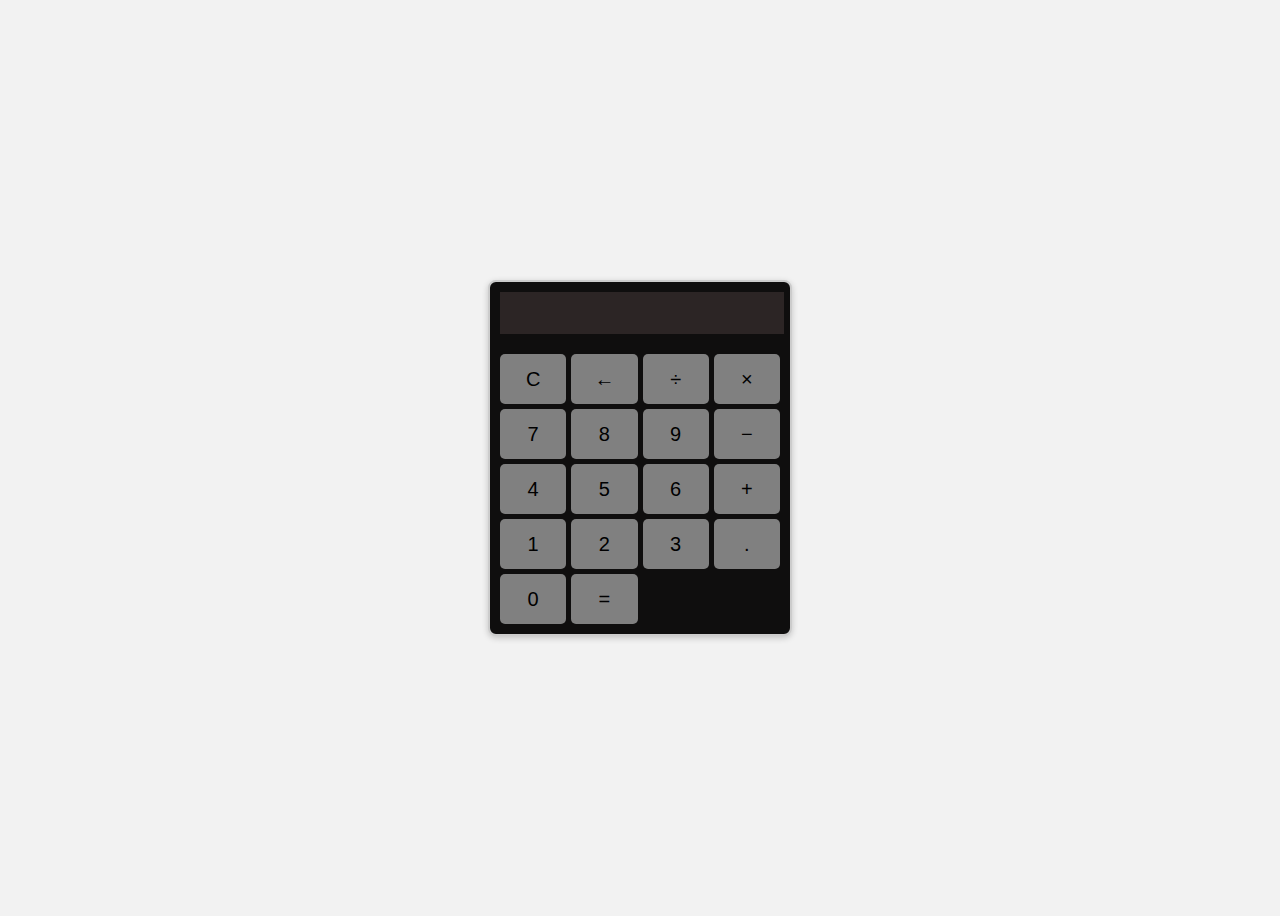
<file: calculator/index.html>
<!DOCTYPE html>
<html lang="en">

<head>
    <meta charset="UTF-8">
    <meta name="viewport" content="width=device-width, initial-scale=1.0">
    <title>Beautiful Calculator</title>
    <link rel="stylesheet" href="style.css">
</head>

<body>
    <div class="calculator">
        <div class="display">
            <input type="text" id="display" disabled>
        </div>
        <div class="buttons">
            <button onclick="clearDisplay()">C</button>
            <button onclick="deleteLastChar()">&larr;</button>
            <button onclick="appendToDisplay('/')">&#247;</button>
            <button onclick="appendToDisplay('*')">&#215;</button>
            <button onclick="appendToDisplay('7')">7</button>
            <button onclick="appendToDisplay('8')">8</button>
            <button onclick="appendToDisplay('9')">9</button>
            <button onclick="appendToDisplay('-')">&#8722;</button>
            <button onclick="appendToDisplay('4')">4</button>
            <button onclick="appendToDisplay('5')">5</button>
            <button onclick="appendToDisplay('6')">6</button>
            <button onclick="appendToDisplay('+')">&#43;</button>
            <button onclick="appendToDisplay('1')">1</button>
            <button onclick="appendToDisplay('2')">2</button>
            <button onclick="appendToDisplay('3')">3</button>
            <button onclick="appendToDisplay('.')">.</button>
            <button onclick="appendToDisplay('0')">0</button>
            <button calculateResult()>=</button>
        </div>
    </div>
    <script src="script.js"></script>
</body>

</html>
</file>
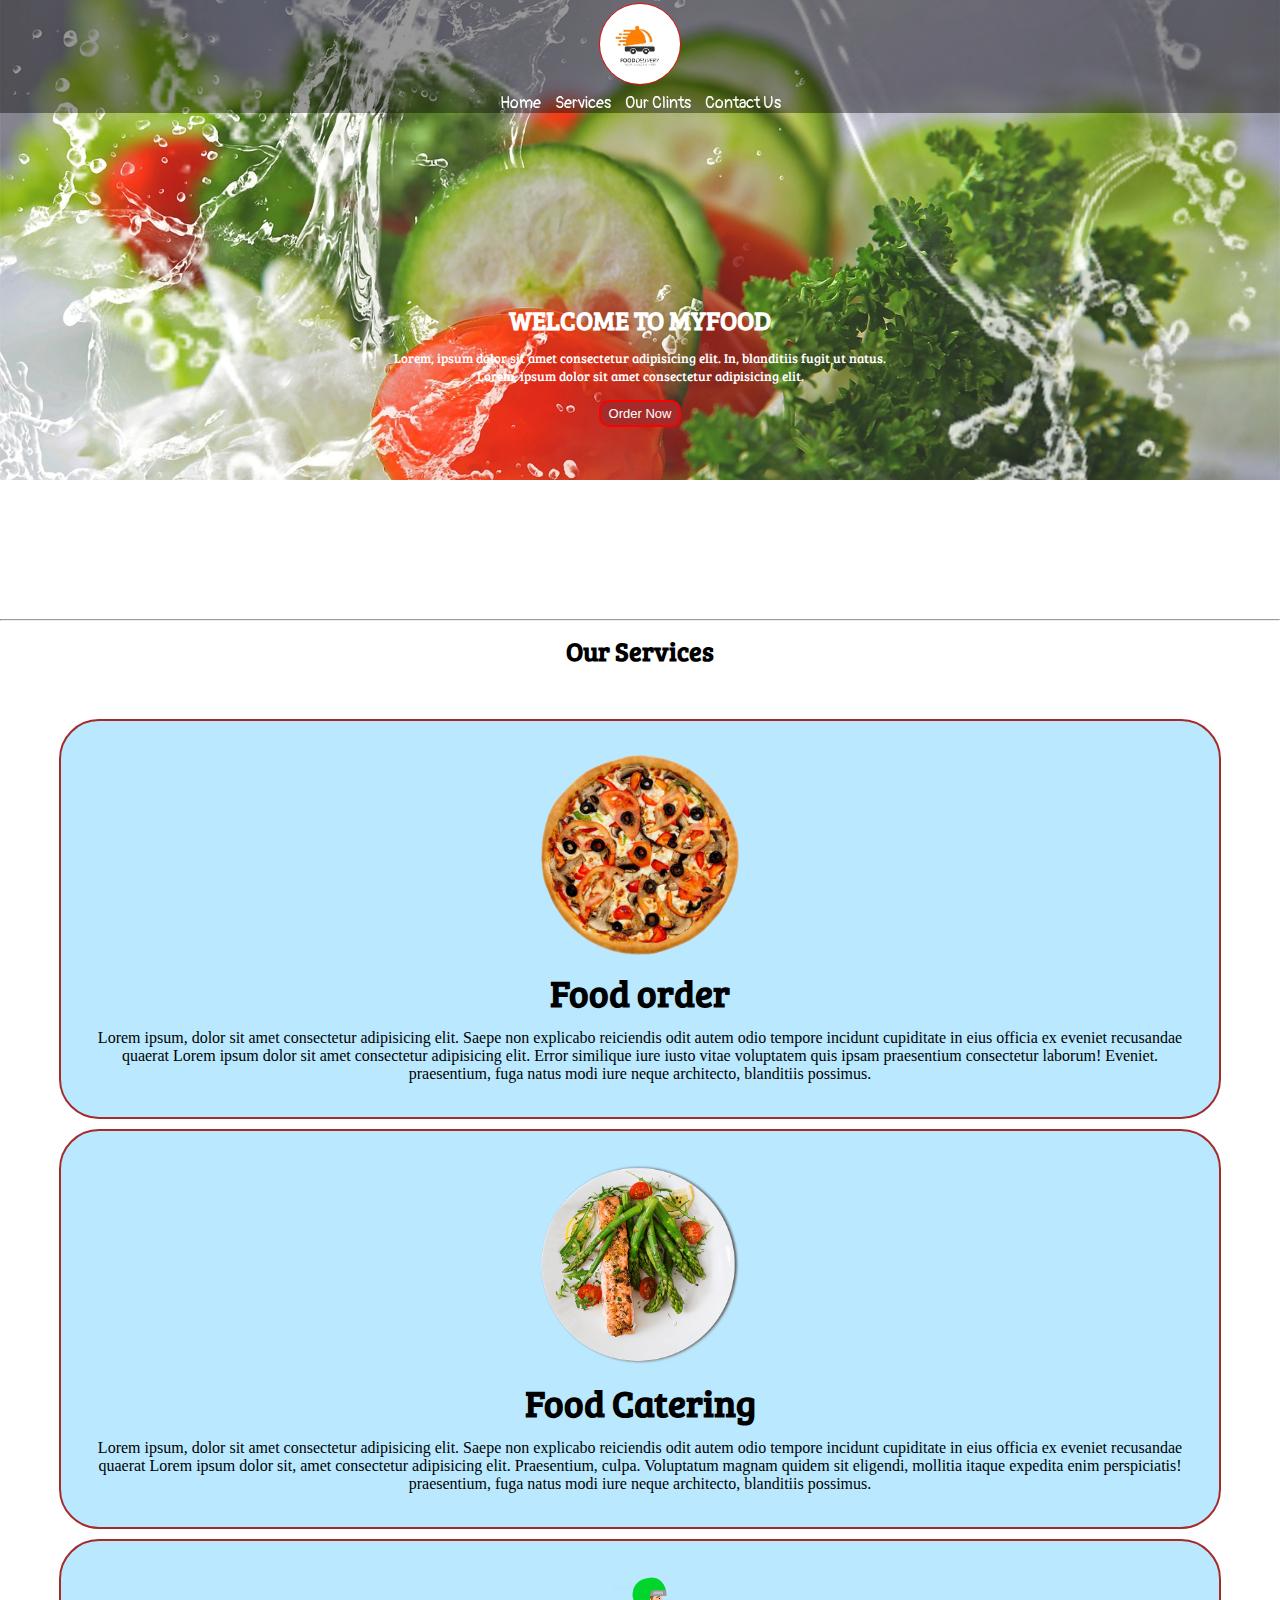
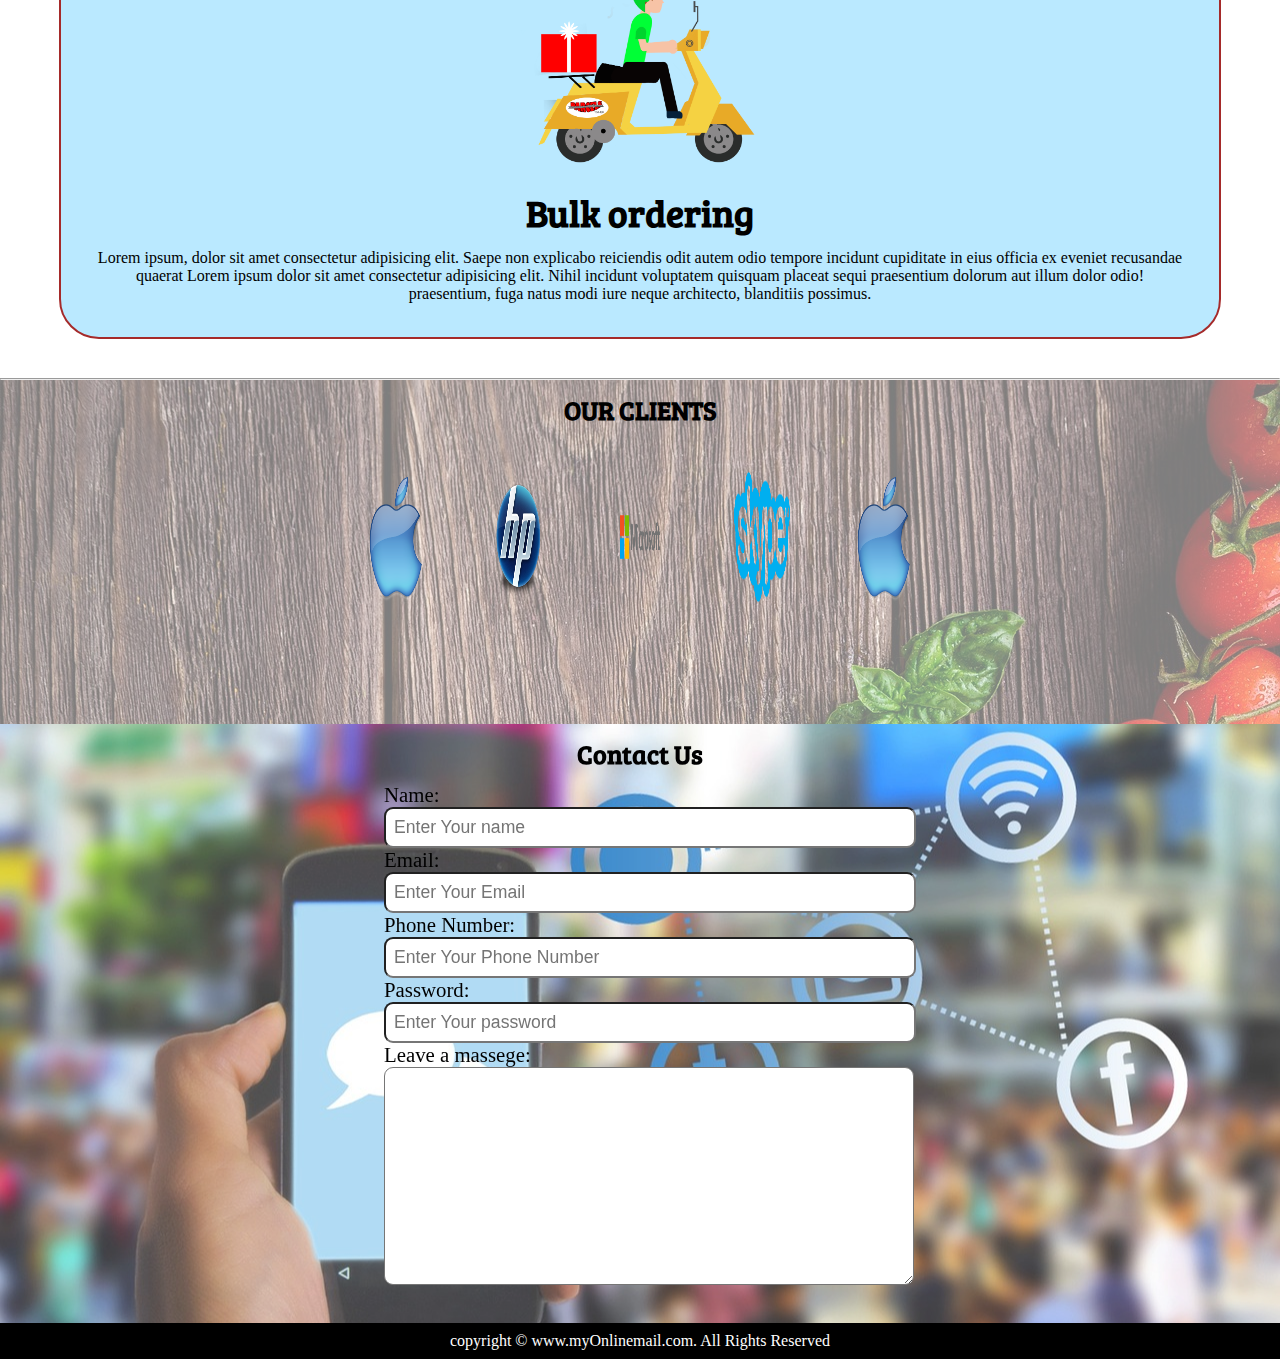
<file: foodlanding page/index.html>
<!DOCTYPE html>
<html lang="en">

<head>
    <meta charset="UTF-8">
    <meta http-equiv="X-UA-Compatible" content="IE=edge">
    <meta name="viewport" content="width=device-width, initial-scale=1.0">
    <title>Best Online Food Delivery Services in INDIA | myfood.com</title>
    <link rel="preconnect" href="https://fonts.googleapis.com">
    <link rel="preconnect" href="https://fonts.gstatic.com" crossorigin>
    <link href="https://fonts.googleapis.com/css2?family=Bree+Serif&family=Pangolin&display=swap" rel="stylesheet">
    <link rel="stylesheet" href="second.css">
    <link rel="stylesheet" media="screen and (max-width: 1310px)" href="phone.css">
</head>

<body>
    <nav id="navbar">
        <div id="logo">
            <img src="logo.ico" alt="myfood.com">
        </div>
        <ul>
            <li class="item"> <a href="#home">Home</a> </li>
            <li class="item"> <a href="#services-container"> Services</a> </li>
            <li class="item"> <a href="#client-section">Our Clints</a> </li>
            <li class="item"> <a href="#contact">Contact Us</a> </li>
            
        </ul>
    </nav>

    <section id="home">
        <h1 class="h-primary">WELCOME TO MYFOOD</h1>
        <p>Lorem, ipsum dolor sit amet consectetur adipisicing elit. In, blanditiis fugit ut natus. </p>
        <p>Lorem, ipsum dolor sit amet consectetur adipisicing elit.</p>
        <button class="btn">Order Now</button>
    </section>
    <hr>
    <section class="services-container" id="services-container">
        <h1 class="h-primary center">Our Services</h1>
        <div id="services">

            <div class="box">
                <img src="img/pizza.png" alt="pizza">
                <h2 class="h-secondary center">Food order</h2>
                <p class="center">Lorem ipsum, dolor sit amet consectetur adipisicing elit. Saepe non explicabo
                    reiciendis odit autem odio tempore incidunt cupiditate in eius officia ex eveniet recusandae quaerat
                    Lorem ipsum dolor sit amet consectetur adipisicing elit. Error similique iure iusto vitae voluptatem
                    quis ipsam praesentium consectetur laborum! Eveniet.
                    praesentium, fuga natus modi iure neque architecto, blanditiis possimus.</p>
            </div>

            <div class="box">
                <img src="img/foodplate.png" alt="pizza">
                <h2 class="h-secondary center">Food Catering</h2>
                <p class="center">Lorem ipsum, dolor sit amet consectetur adipisicing elit. Saepe non explicabo
                    reiciendis odit autem odio tempore incidunt cupiditate in eius officia ex eveniet recusandae quaerat
                    Lorem ipsum dolor sit, amet consectetur adipisicing elit. Praesentium, culpa. Voluptatum magnam
                    quidem sit eligendi, mollitia itaque expedita enim perspiciatis!
                    praesentium, fuga natus modi iure neque architecto, blanditiis possimus.</p>
            </div>

            <div class="box">
                <img src="img/delivery.png" alt="pizza">
                <h2 class="h-secondary center">Bulk ordering</h2>
                <p class="center">Lorem ipsum, dolor sit amet consectetur adipisicing elit. Saepe non explicabo
                    reiciendis odit autem odio tempore incidunt cupiditate in eius officia ex eveniet recusandae quaerat
                    Lorem ipsum dolor sit amet consectetur adipisicing elit. Nihil incidunt voluptatem quisquam placeat
                    sequi praesentium dolorum aut illum dolor odio!
                    praesentium, fuga natus modi iure neque architecto, blanditiis possimus.</p>
            </div>

        </div>
    </section>
    <hr>
    <section id="client-section">
        <h1 class="h-primary center">OUR CLIENTS</h1>
        <div id="clients">
            <div class="client-item">
                <img src="img/apple.png" alt="Our Client">
            </div>
            <div class="client-item">
                <img src="img/hp.png" alt="Our Client">
            </div>
            <div class="client-item">
                <img src="img/microsoft.png" alt="Our Client">
            </div>
            <div class="client-item">
                <img src="img/skype.png" alt="Our Client">
            </div>
            <div class="client-item">
                <img src="img/apple.png" alt="Our Client">
            </div>

        </div>

    </section>

    <section id="contact">
        <h1 class="h-primary center">Contact Us</h1>
        <div id="contact-box">
            <form action="">

                <div class="form-group">
                    <label for="name">Name: </label>
                    <input type="text" name="name" id="name" placeholder="Enter Your name">
                </div>

                <div class="form-group">
                    <label for="name">Email: </label>
                    <input type="email" name="name" id="email" placeholder="Enter Your Email">
                </div>

                <div class="form-group">
                    <label for="name">Phone Number: </label>
                    <input type="phone" name="name" id="phone" placeholder="Enter Your Phone Number">
                </div>

                <div class="form-group">
                    <label for="name">Password: </label>
                    <input type="password" name="name" id="password" placeholder="Enter Your password">
                </div>

                <div class="form-group">
                    <label for="name">Leave a massege: </label> <br>
                    <textarea name="massege" id="masege" cols="30" rows="10"></textarea>
                </div>

            </form>
        </div>
    </section>

    <footer>
        <div class="center">
            copyright &copy; www.myOnlinemail.com. All Rights Reserved
        </div>
    </footer>

</body>

</html>
</file>
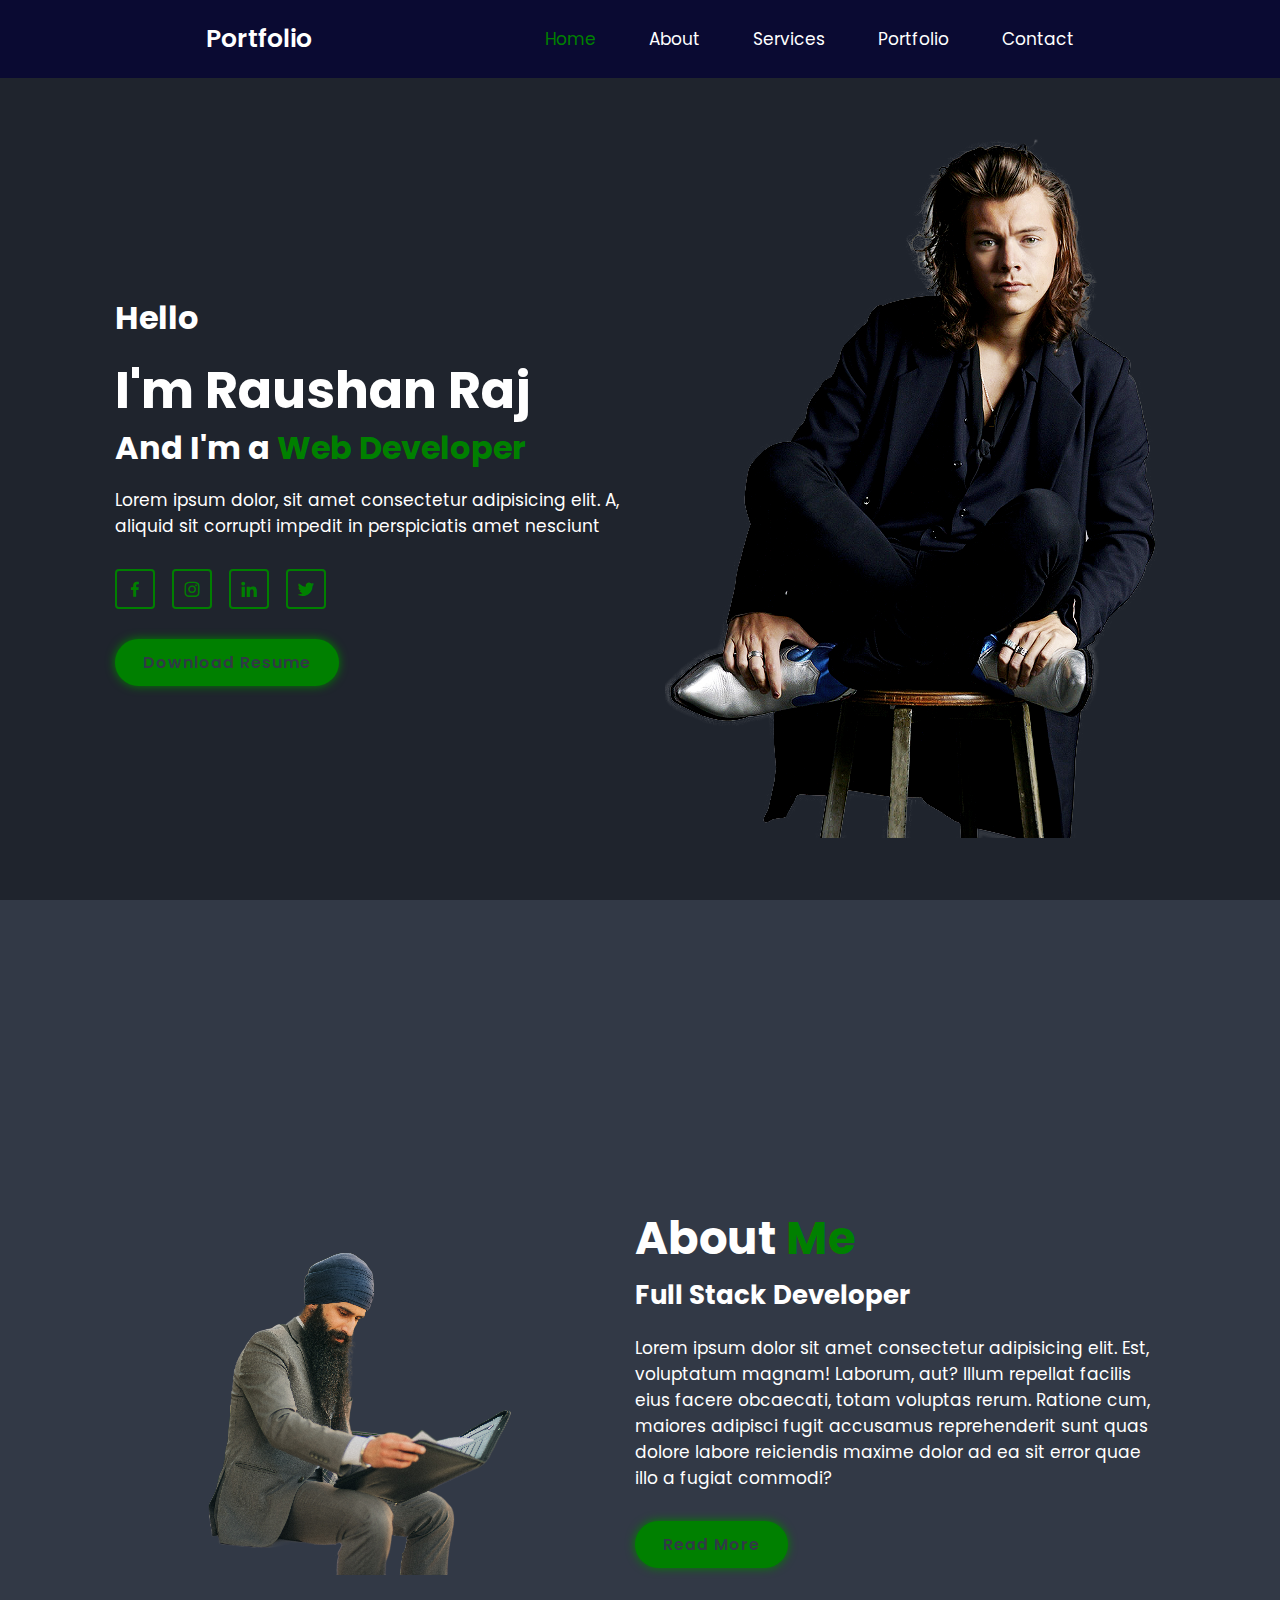
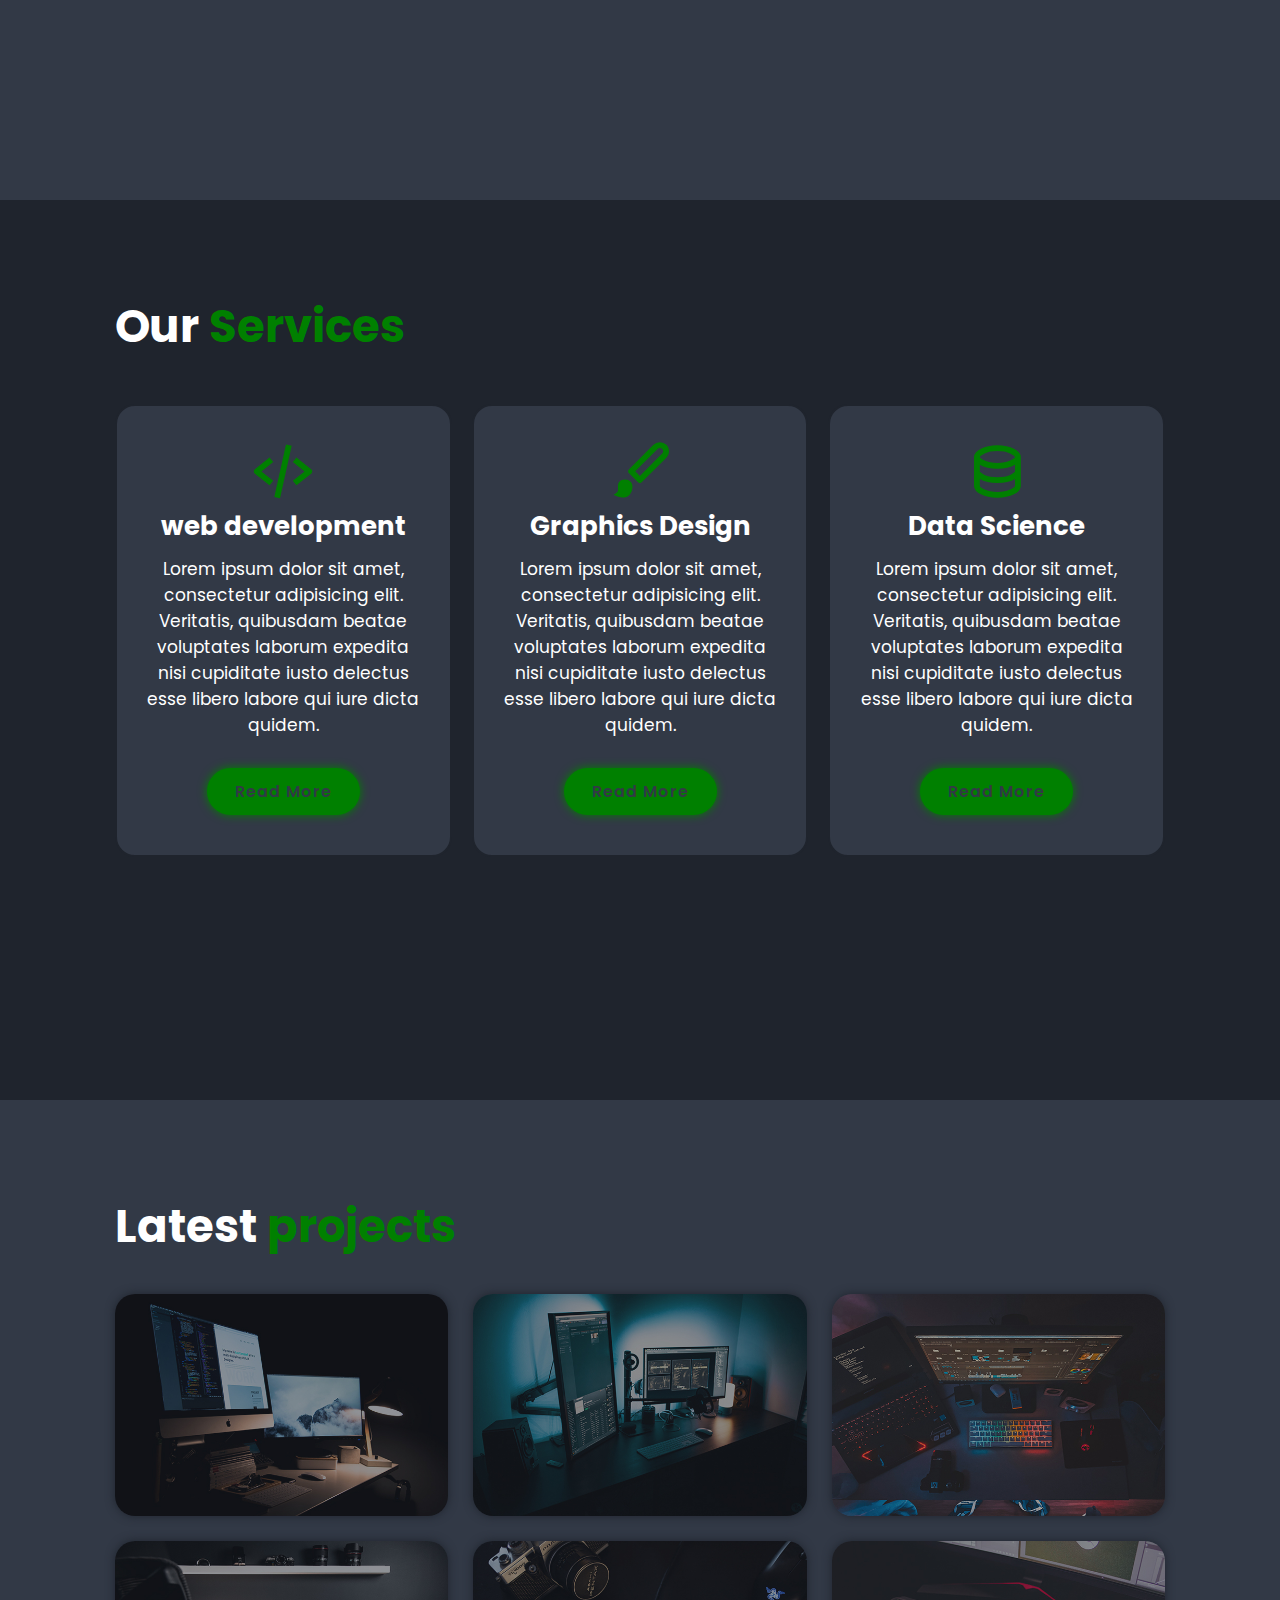
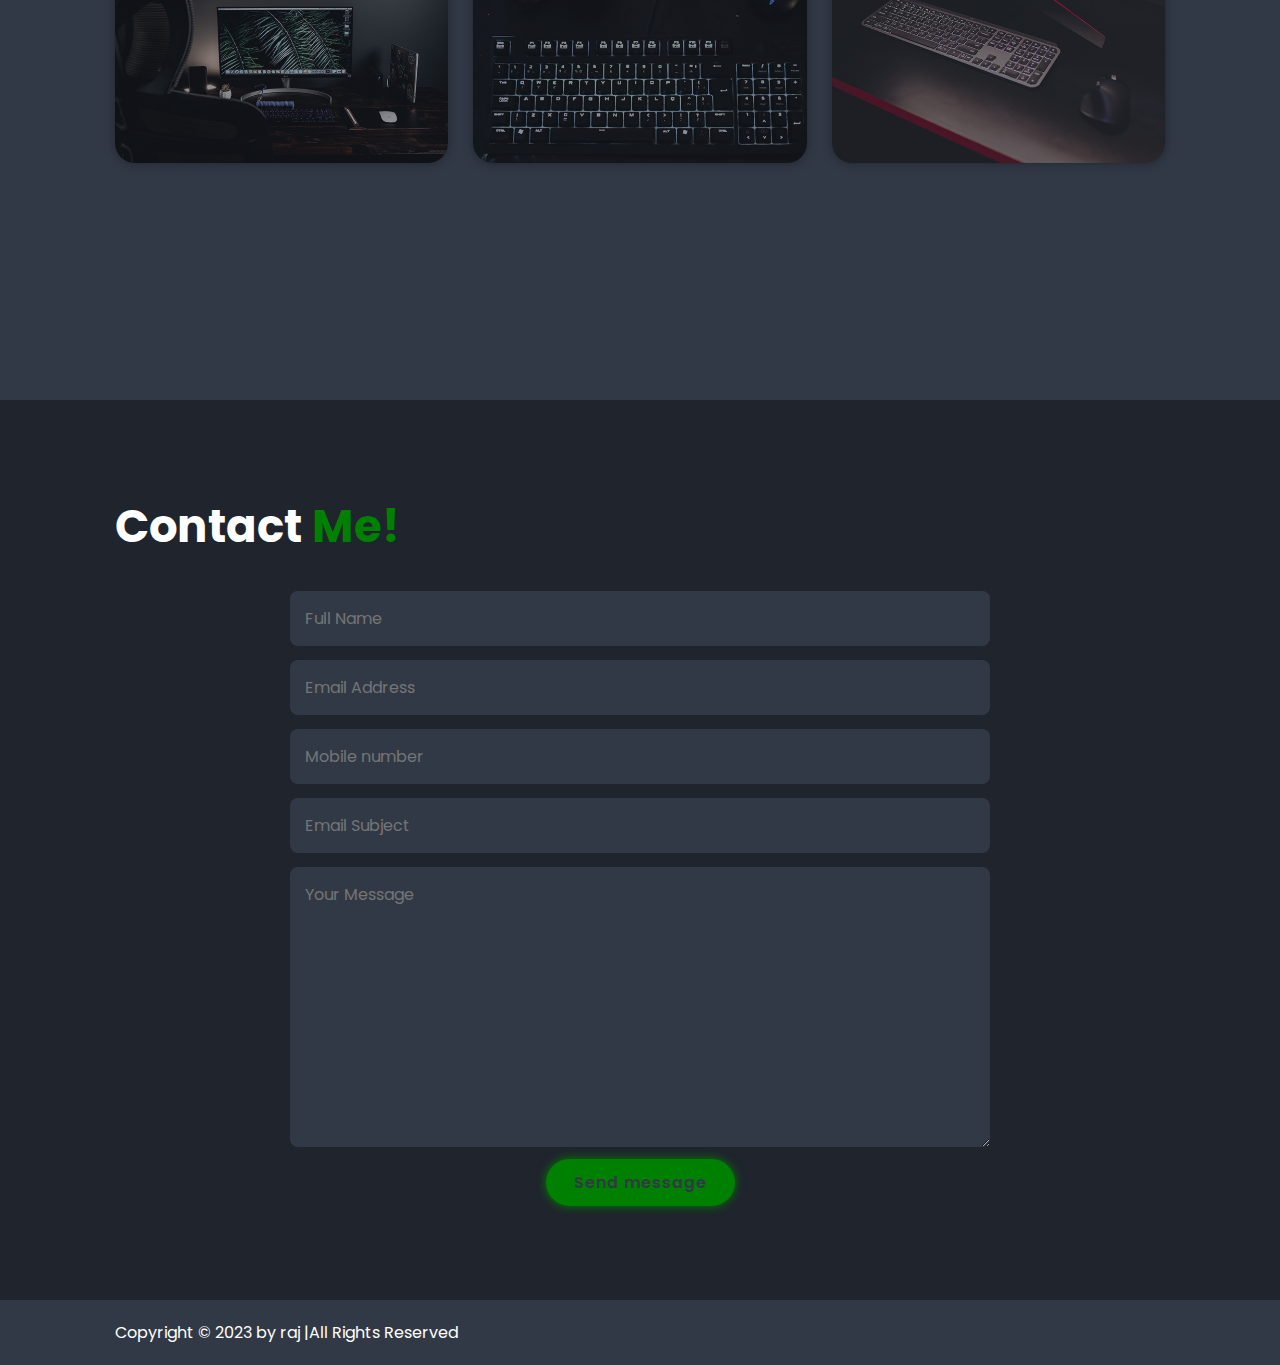
<file: portfolio/index.html>
<!DOCTYPE html>
<html lang="en">
  <head>
    <meta charset="UTF-8" />
    <meta name="viewport" content="width=device-width, initial-scale=1.0" />
    <title>portfolio</title>
    <!-- google font -->
    <link rel="preconnect" href="https://fonts.googleapis.com" />
    <link rel="preconnect" href="https://fonts.gstatic.com" crossorigin />
    <link
      href="https://fonts.googleapis.com/css2?family=Poppins:wght@300&display=swap"
      rel="stylesheet"
    />
    <!-- box icon -->
    <link
      href="https://unpkg.com/boxicons@2.1.4/css/boxicons.min.css"
      rel="stylesheet"
    />
    <link rel="stylesheet" href="style.css" />
  </head>
  <body>
    <!-- header html codes -->
    <header class="header">
      <a href="#" class="logo">Portfolio</a>
      <i class='bx bx-menu'id="menu-icon"></i>
      <nav class="navbar">
        
        <a href="#home" class="active">Home</a>
        <a href="#about">About</a>
        <a href="#services">Services</a>
        <a href="#portfolio">Portfolio</a>
        <a href="#contact">Contact</a>
      </nav>
    </header>
    <!-- home section html codes -->
    <section class="home">
        <div class="homecontent">
            <h3>Hello</h3>
            <h1>I'm Raushan Raj</h1>
            <h3>And I'm a <span>Web Developer</span></h3>
            <p>Lorem ipsum dolor, sit amet consectetur adipisicing elit. A, aliquid sit corrupti impedit in perspiciatis amet nesciunt </p>
            <div class="socialmedia">
                <a href="#"><i class='bx bxl-facebook' ></i></a>
                <a href="#"><i class='bx bxl-instagram' ></i></a>
                <a href="#"><i class='bx bxl-linkedin' ></i></a>
                <a href="#"><i class='bx bxl-twitter' ></i></a>
            </div>
            <a href="#" class="btn">Download Resume</a>
        </div>
        <div class="homeimg">
          <img src="images/home1.png" alt="">
        </div>
    </section>
    <!-- about section html codes -->
    <section class="aboutcontent" id="about">
      <div class="aboutimg">
        <img src="images/about.png" alt="">
      </div>
      <div class="about">
        <h2 class="heading">About <span>Me</span></h2>
        <h3>Full Stack Developer</h3>
        <p>Lorem ipsum dolor sit amet consectetur adipisicing elit. Est, voluptatum magnam! Laborum, aut? Illum repellat facilis eius facere obcaecati, totam voluptas rerum. Ratione cum, maiores adipisci fugit accusamus reprehenderit sunt quas dolore labore reiciendis maxime dolor ad ea sit error quae illo a fugiat commodi?</p>
        <a href="" class="btn">Read More</a>
      </div>
    </section>
    <!-- sevices section html codes  -->
    <section class="services" id="services">
      <h2 class="heading">Our <span>Services</span></h2>
      <div class="services-container">
        <div class="services-box">
          <i class='bx bx-code-alt'></i>
          <h3>web development</h3>
          <p>Lorem ipsum dolor sit amet, consectetur adipisicing elit. Veritatis, quibusdam beatae voluptates laborum expedita nisi cupiditate iusto delectus esse libero labore qui iure dicta quidem.</p>
          <a href="#" class="btn">Read More</a>
          </div>
          
          <div class="services-box">
            <i class='bx bxs-paint' ></i>
            <h3>Graphics Design</h3>
            <p>Lorem ipsum dolor sit amet, consectetur adipisicing elit. Veritatis, quibusdam beatae voluptates laborum expedita nisi cupiditate iusto delectus esse libero labore qui iure dicta quidem.</p>
            <a href="#" class="btn">Read More</a>
            </div>

            <div class="services-box">
              <i class='bx bx-data' ></i>
              <h3>Data Science</h3>
              <p>Lorem ipsum dolor sit amet, consectetur adipisicing elit. Veritatis, quibusdam beatae voluptates laborum expedita nisi cupiditate iusto delectus esse libero labore qui iure dicta quidem.</p>
              <a href="#" class="btn">Read More</a>
              </div>
          
        </div>
      </div>

    </section>
      <!-- portfolio section html codes-->
   <section class="portfolio" id="portfolio">
    <h2 class="heading">Latest <span>projects</span></h2>
    <div class="portfolio-container">
      <div class="portfolio-box">
        <img src="images/portfolio1.jpg" alt="">
        <div class="portfolio-layer">
          <h4>Web Design</h4>
          <p>Lorem ipsum dolor sit amet consectetur adipisicing elit. Assumenda, dolorum?</p>
          <a href=""><i class='bx bx-link-external'></i></a>
        </div>
      </div>

        <div class="portfolio-box">
          <img src="images/portfolio2.jpg" alt="">
          <div class="portfolio-layer">
            <h4>Web Design</h4>
            <p>Lorem ipsum dolor sit amet consectetur adipisicing elit. Assumenda, dolorum?</p>
            <a href=""><i class='bx bx-link-external'></i></a>
          </div>
        </div>

          <div class="portfolio-box">
            <img src="images/portfolio3.jpg" alt="">
            <div class="portfolio-layer">
              <h4>Web Design</h4>
              <p>Lorem ipsum dolor sit amet consectetur adipisicing elit. Assumenda, dolorum?</p>
              <a href=""><i class='bx bx-link-external'></i></a>
            </div>
          </div>

            <div class="portfolio-box">
              <img src="images/portfolio4.jpg" alt="">
              <div class="portfolio-layer">
                <h4>Web Design</h4>
                <p>Lorem ipsum dolor sit amet consectetur adipisicing elit. Assumenda, dolorum?</p>
                <a href=""><i class='bx bx-link-external'></i></a>
              </div>
            </div>

              <div class="portfolio-box">
                <img src="images/portfolio5.jpg" alt="">
                <div class="portfolio-layer">
                  <h4>Web Design</h4>
                  <p>Lorem ipsum dolor sit amet consectetur adipisicing elit. Assumenda, dolorum?</p>
                  <a href=""><i class='bx bx-link-external'></i></a>
                </div>
              </div>

                <div class="portfolio-box">
                  <img src="images/portfolio6.jpg" alt="">
                  <div class="portfolio-layer">
                    <h4>Web Design</h4>
                    <p>Lorem ipsum dolor sit amet consectetur adipisicing elit. Assumenda, dolorum?</p>
                    <a href=""><i class='bx bx-link-external'></i></a>
                  </div>
                </div>
    
     </div>
   </section> 
   <!-- contact section html codes -->
   <section class="contact" id="contact">
    <h2 class="heading">Contact <span>Me!</span></h2>

    <form action="#"> 
      <div class="input-box">
        <input type="text" name="username" id="name" placeholder="Full Name">
        <input type="email" name="usermail" id="email" placeholder="Email Address">
      </div>
      <div class="input-box">
        <input type="number" name="usermobnumber" id="number" placeholder="Mobile number">
        <input type="email" name="usersubject" id="subject" placeholder="Email Subject">
      </div>
      <textarea name="" id="" cols="30" rows="10" placeholder="Your Message"></textarea>
      <input type="submit" value="Send message" class="btn">
    </form>
   </section>
   <footer class="footer">
    <div class="footer-text">
      <p>Copyright &copy; 2023 by raj |All Rights Reserved</p>
    </div>
   </footer>

  </body>
</html>
</file>
<file: calculator/style.css>
body {
    font-family: Arial, sans-serif;
    display: flex;
    justify-content: center;
    align-items: center;
    height: 100vh;
    background-color: #f2f2f2;
}

.calculator {
    border: 2px solid #ccc;
    border-radius: 8px;
    box-shadow: 0 2px 6px rgba(0, 0, 0, 0.2);
    background-color:#0f0e0e;
    width: 300px;
}

.display {
    padding: 10px;
    text-align: right;
}

#display {
    width: 100%;
    height: 40px;
    font-size: 24px;
    border: none;
    outline: none;
    background-color: #2e2828ee;
    color: white;
}

.buttons {
    display: grid;
    grid-template-columns: repeat(4, 1fr);
    grid-gap: 5px;
    padding: 10px;
}

button {
    width: 100%;
    height: 50px;
    font-size: 20px;
    border: none;
    border-radius: 5px;
    cursor: pointer;
    background-color: #e0e0e0;
    transition: background-color 0.3s;
    background-color: grey;
}

button:hover {
    background-color: #d0d0d0;
}
</file>
<file: foodlanding page/phone.css>
/* Navigation  */
#navbar{
    flex-direction: column;
}

#navbar ul li a{
    font-size: 1rem;
    padding: 0px 7px;

}


/* Home */
#home{
    height: 500px;
    padding: 3px 20px;

}

#home::before{
    height: 480px;
}

#home p{
    font-size: 13px;
}




/* Services Section  */
#services{
flex-direction: column;
}


/* #services .box{


} */




/* Clients section  */
#clients{
    /* overflow: hidden; */
    flex-wrap: wrap;
}

#clients img{
    height: 130px;
    width: 56px;
    padding: 10px;

}

/* Contact Us Section  */



/* Footer  */





/* Utility class  */
.h-primary{
    font-size: 26px;
}


.btn{
    font-size: 13px;
    padding: 4px 8px;
}
</file>
<file: portfolio/style.css>
*{
    margin: 0;
    padding: 0;
    box-sizing: border-box;
    text-decoration: none;
    border: none;
    outline: none;
    scroll-behavior: smooth;
    font-family: 'Poppins', sans-serif;
}
:root{
    --bg-color:#1f242d;
   --second-bg-color:#323946;
   --text-color:#fff;
   --main-color:green;
}
html{
    font-size: 62.5%;
    overflow-x: hidden;
}
body{
    background-color: var(--bg-color);
    color: var(--text-color);
}
section{
    min-height: 100vh;
    padding: 10rem 9% 2rem; 
 } 
.header{
    position: fixed;
    top: 0;
    left: 0;
    width: 100%;
    padding: 2rem 9%;
    background:rgb(10, 10, 50);
    display: flex;
    justify-content: space-around;
    align-items:center;
    z-index: 100;
}
.logo{
    font-size: 2.5rem;
    font-weight: 600;
    color: var(--text-color);
    cursor: default;
}

.navbar a{
    font-size: 1.7rem;
    color: var(--text-color);
    margin-left: 5rem;
    transition: .3s;
}
.navbar a:hover,
.navbar  a.active {
    color: var(--main-color);
}
#menu-icon{
    font-size: 3.4rem;
    color: var(--text-color);
    display: none;
}
.home{
    display: flex;
    justify-content: center;
    align-items: center;
    
}
.homecontent h3{
    font-size: 3.2rem;
    font-weight: 700;
    margin-bottom: 15px;
}
.homecontent span{
    color: var(--main-color);
}
.homecontent h1{
    font-size: 5.1rem;
    font-weight: 700;
    line-height: 1.3;
}
.homecontent p{
    font-size: 1.7rem;
}
.socialmedia a{
    display:  inline-flex;
    justify-content: center;
    align-items: center;
    width: 4rem;
    height: 4rem;
    background: transparent;
    border: .2rem solid var(--main-color);
    border-radius: 10%;
    font-size: 2rem;
    color: var(--main-color);
    margin: 3rem 1.4rem 3rem 0;
    transition: 0.5s ease;

}
.socialmedia a:hover{
    background: var(--main-color);
    color: var(--second-bg-color);
    box-shadow: 0 0 1rem var(--main-color);
}
.btn{
    display: inline-block;
    padding: 1.1rem 2.8rem;
    background: var(--main-color);
    border-radius: 4rem;
    box-shadow: 0 0 1rem var(--main-color);
    color: var(--second-bg-color);
    font-size:1.6rem ;
    font-weight: 600;
    letter-spacing: .1rem;
    transition: .5 ease;
}
.btn:hover{
    box-shadow: none;
}
.aboutcontent{
    display: flex;
    justify-content: center;
    align-items: center;
    gap: 2rem;
    background: var(--second-bg-color);
}
.aboutimage{
    width:30vw;
}
.heading{
    text-align: left;
    font-size: 4.5rem;
    line-height: 1.2;
}
.about h3{
    font-size: 2.6rem;
    margin-top: 1rem;
}
.heading span{
    color: var(--main-color);
}
.about p{
    font-size: 1.7rem;
    margin: 2rem 0 3rem;
}
.services h2{
    margin-bottom: 5rem ;
}
.services-container{
    display: flex;
    justify-content: center;
    align-items: center;
    flex-wrap: wrap;
    gap: 2rem; 
}
.services-container .services-box{
    flex: 1 1 30rem;
    background: var(--second-bg-color);
    padding: 3rem 2rem 4rem;
    border-radius: 2rem;
    text-align: center;
    border: .2rem solid var(--bg-color);
    transition: .5s ease;
}
.services-container .services-box:hover{
    border-color: var(--main-color);
    transform: scale(1.02);
    box-shadow: 0 0 1rem var(--main-color);

}
.services-box i{
    font-size: 7rem;
    color: var(--main-color);
}
.services-box h3{
    font-size: 2.6rem;
}
.services-box p{
    font-size: 1.7rem;
    margin: 1rem 1rem 3rem;
}
.portfolio{
    background: var( --second-bg-color);
}
.portfolio h2{
    margin-bottom: 4rem;
}
.portfolio-container{
    display: grid;
    grid-template-columns: repeat(3,1fr);
    align-items: center;
    gap: 2.5rem;
}

.portfolio-container .portfolio-box{
    position: relative; 
    border-radius: 2rem;
    box-shadow: 0 0 1rem var(--bg-color);
    display: flex;
    overflow: hidden;
}
 .portfolio-box img{
    width: 100%;
}  
.portfolio-box .portfolio-layer{
    position: absolute;
    bottom: 0;
    left: 0;
    width: 100%;
    height: 100%;
    background: linear-gradient(rgba(0,0,0,.1),var(--main-color));
    display: flex;
    justify-content: center;
    align-items: center;
    flex-direction: column;
    text-align: center;
    padding: 0 4rem;
    transform: translateY(100%);
    transition: .5s ease;
}
.portfolio-box:hover .portfolio-layer{
    transform: translateY(0);
   

}
.portfolio-layer h4{
    font-size: 3rem;
}
.portfolio-layer p{
    font-size: 1.6rem;
    margin: 3rem 0 1rem;
}
.portfolio-layer a{
    display: inline-flex;
    justify-content: center;
    align-items: center;
    width: 5rem;
    height: 5rem;
    background: var(--text-color);
    border-radius: 50%;
}
.portfolio-layer a i{
    font-size: 2rem;
    color: var(--second-bg-color);

}
.contact h2{
    margin-bottom: 3rem;
}
.contact form{
    max-width: 70rem;
    margin:1rem auto;
    text-align: center;
    margin-bottom: 3rem;
}
.contact form .input-box{
    display: flex;
    justify-content: space-between;
    flex-wrap: wrap; 
}
.contact form .input-box input,
.contact form textarea{
    width:100%;
    padding: 1.5rem;
    font-size: 1.6rem;
    color:var(--text-color);
    background: var(--second-bg-color);
    border-radius: .8rem;
    margin:.7rem 0;
}
contact form.btn{
    margin-top: 2rem;
    cursor: pointer;
}
.footer{
    display:flex;
    justify-content: space-between;
    align-items: center;
    flex-wrap: wrap;
    padding: 2rem 9%;
    background: var(--second-bg-color);
    
}
.footer-text{
    font-size: 1.6rem;
}
</file>
<file: foodlanding page/second.css>
/* CSS reset  */
* {
  margin: 0;
  padding: 0;
}

html{
  scroll-behavior: smooth;
}

/* CSS Variables */
:root {
  --navbar-height: 59px;
}

/* Navigation Bar  */
#navbar {
  display: flex;
  align-items: center;
  position: sticky;
  top: 0;
  /* position: relative; */
  /* position: absolute; */

  font-family: 'Pangolin', cursive;
}

/* #navbar{
} */

/* LOGO AND IMAGE  */
#logo img {
  height: 80px;
  width: 80px;
  margin: 3px 5px;
  border: 1px solid red;
  border-radius: 50%;
  
}

/* Navigation Bar : List Styling  */

#navbar ul {
  display: flex;
}

#navbar::before {
  content: "";
  background-color: black;
  position: absolute;
  top: 0px;
  left: 0px;
  height: 100%;
  width: 100%;
  z-index: -1;
  opacity: 0.4;
}

#navbar ul li {
  /* color: white; */
  list-style: none;
  font-size: 1.3rem;
  margin: auto;
}

#navbar ul li a {
  color: white;
  display: block;
  padding: 2px 22px;
  /* margin: 41px; */
  border-radius: 20px;
  text-decoration: none;
}

#navbar ul li a:hover {
  color: black;
  background-color: white;

}


/* Home section  */


#home {
  display: flex;
  flex-direction: column;
  height: 500px;
  padding: 3px 200px;
  justify-content: center;
  align-items: center;
}

#home {
  color: white;
  text-align: center;
  font-size: 1.5rem;
  font-family: 'Bree Serif', serif;

}



#home::before {
  content: "";
  position: absolute;
  background: url('./bg2.jpg') no-repeat center center/cover;
  top: 0px;
  left: 0px;
  height: 596px;
  width: 100%;
  z-index: -1;
  opacity: 0.90;
}

#home h1 {
  color: white;
  text-align: center;
  font-family: 'Bree Serif', serif;

}




/* services Section */
#services {
  margin: 34px;
  display: flex;


}

#services .box {
  border: 2px solid brown;
  padding: 34px;
  margin: 5px 25px;
  border-radius: 40px;
  background-color: rgb(186 233 255);

}

#services .box img {
  height: 200px;
  display: block;
  margin: auto;


}

/* #services {}

#services {}

#services {}

#services {} */



/* clients section  */
#client-section {
  height: 344px;

}

#client-section::before {
  content: "";
  position: absolute;
  background: url(./bg.jpg);
  width: 100%;
  /* height: 60%; */
  height: 344px;
  z-index: -1;
  opacity: 0.5;

}

#clients {
  position: relative;
  display: flex;
  justify-content: center;
  align-items: center;

}

#clients img {
  height: 150px;
}


.client-item {
  padding: 23px;
}


/* Contact Section  */
#contact{
  position: relative;

}

#contact::before{
  content: "";
  position: absolute;
  width: 100%;
  height: 100%;
  z-index: -1;
  background: url('./contact.jpg') no-repeat center center/cover;
  opacity: .8;
}

#contact-box{
  display: flex;
  justify-content: center;
  align-items: center;
  padding-bottom: 34px;
}


#contact-box input,
#contact-box textarea{
  border-radius: 9px;
  width: 100%;
  padding: 0.5rem;
  font-size: 1.1rem;
}

#contact-box form{
  width: 40%;
}

#contact-box label{
 font-size: 1.3rem;
}

footer{
  background:black;
  color: white;
  padding: 9px 20px;
}


/* Utility Class */
.h-primary {
  font-size: 2.8rem;
  padding: 12px;
  font-family: 'Bree Serif', serif;


}

.h-secondary {
  font-size: 2.3rem;
  padding: 12px;
  font-family: 'Bree Serif', serif;

}

.btn {
  padding: 6px 20px;
  border: 2px solid red;
  background-color: brown;
  color: white;
  margin: 15px;
  font-size: 1.5rem;
  border-radius: 10px;
  cursor: pointer;
}

.center {
  text-align: center;
}
</file>
